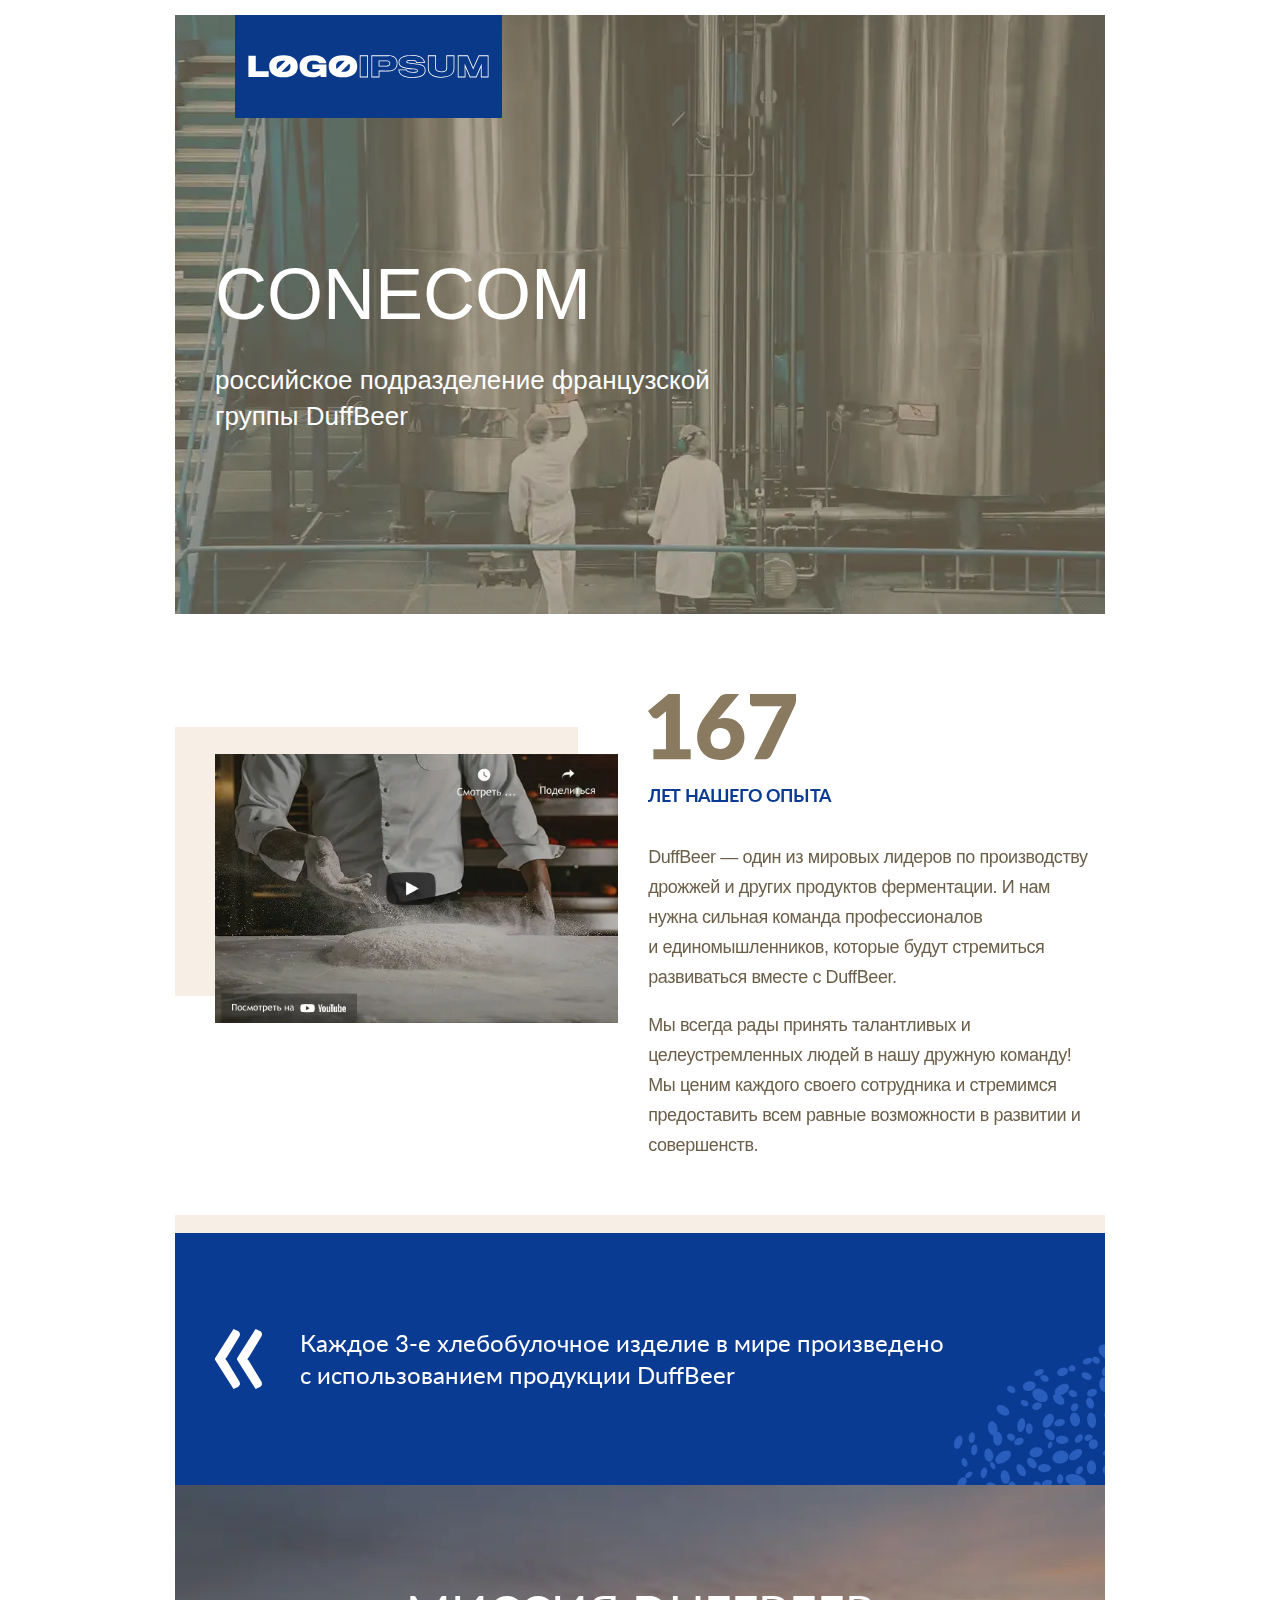
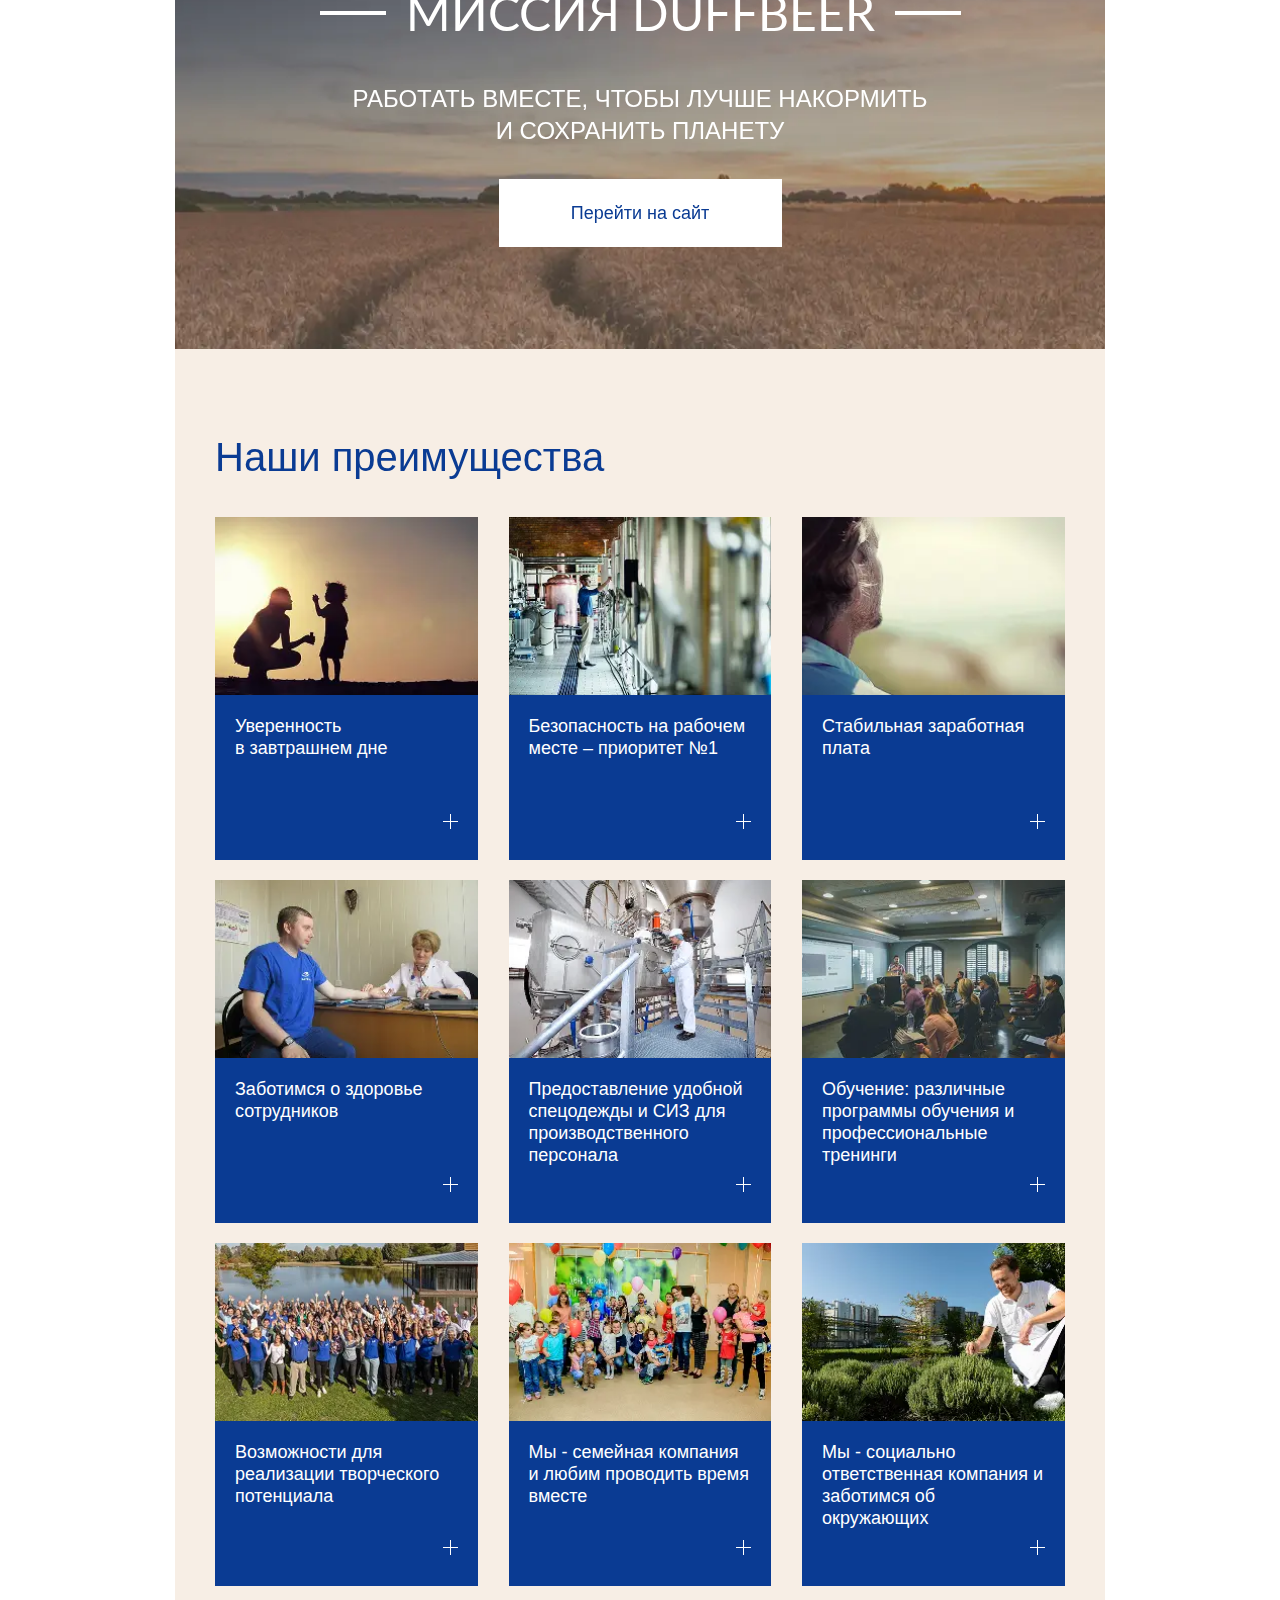
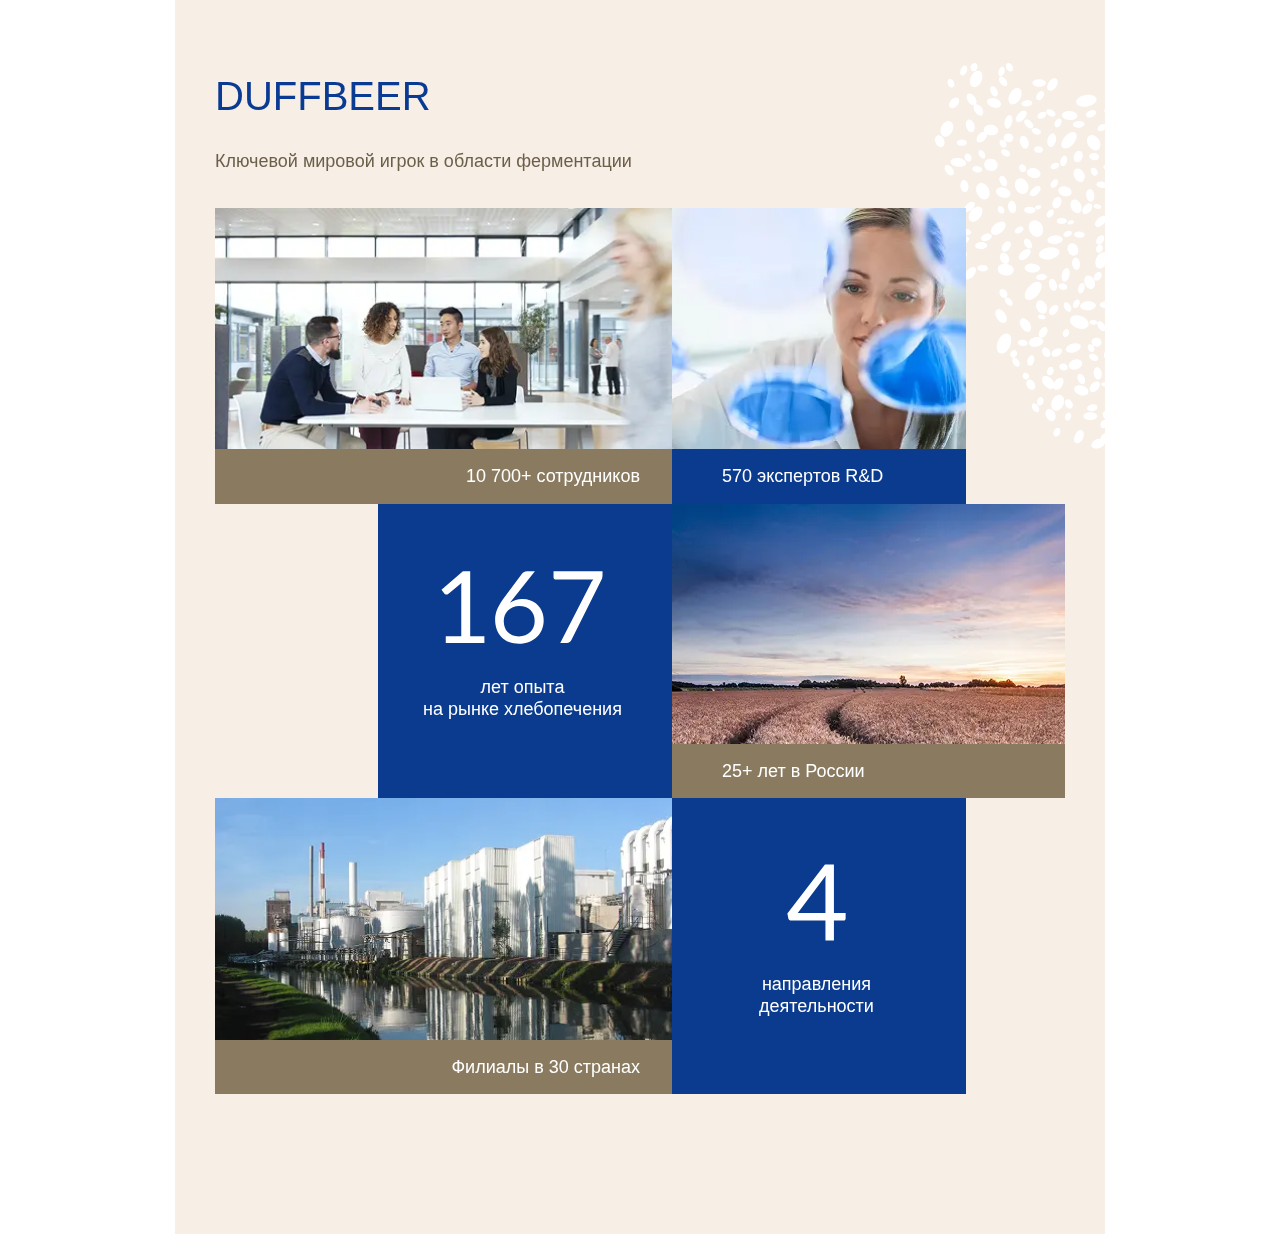
<file: src/index.html>
<!DOCTYPE html>
<html lang="ru">

<head>
  <meta charset="utf-8">
  <meta name="viewport" content="width=device-width, initial-scale=1">
  <title>Conecom</title>
  <link rel="preload" href="fonts/Lato-Bold.woff2" as="font" crossorigin="anonymous">
  <link rel="preload" href="fonts/Lato-Regular.woff2" as="font" crossorigin="anonymous">
  <link rel="stylesheet" href="https://cdn.jsdelivr.net/npm/swiper@11/swiper-bundle.min.css" />
  <link rel="stylesheet" href="scss/styles.css" />
</head>

<body>
  <div class="wrapper">
    <header class="main-header">
      <div class="main-header__container container">
        <section class="main-header__hero hero">
          <div class="hero__container">
            <a class="hero__link" href="https://validator.w3.org/" target="_blank">
              <img class="hero__logo" src="img/logo-l-m.svg" width="267" height="103" alt="Логотип компании">
            </a>
            <h1 class="hero__header">
              Conecom
            </h1>
            <p class="hero__description">российское подразделение французской <br class="hero__break">группы DuffBeer
            </p>
          </div>
        </section>
      </div>
    </header>
    <main class="page-main">
      <div class="page-main__wrapper">
        <section class="page-main__about about">
          <div class="about__container container">
            <h2 class="visually-hidden">О нас.</h2>
            <div class="about__video video">
              <div class="video__container">
                <div class="video__video" data-video-container
                  data-src="https://www.youtube.com/embed/HqOvP7nkG6U?si=bZTqIZTjbeSqw1Ig">
                </div>
              </div>
            </div>
            <div class="about__text">
              <img class="about__header" src="img/about-number.svg" width="148" height="66" alt="Сто шестьдесят семь.">
              <img class="about__header--mob" src="img/about-number-s.svg" width="90" height="50"
                alt="Сто шестьдесят семь лет нашего опыта.">
              <h3 class="about__lead">Лет нашего опыта</h3>
              <p class="about__description">DuffBeer — один из&nbsp;мировых лидеров по производству дрожжей
                и&nbsp;других
                продуктов
                ферментации. И&nbsp;нам нужна
                сильная команда&nbsp;профессионалов и&nbsp;единомышленников, которые будут стремиться развиваться вместе
                с&nbsp;DuffBeer.
              </p>
              <p class="about__description">Мы всегда рады принять талантливых и целеустремленных людей в нашу дружную
                команду! Мы ценим каждого
                своего сотрудника и стремимся предоставить всем равные возможности в развитии<br class="some-break"> и
                совершенств.</p>

            </div>
          </div>
        </section>
        <section class="page-main__mission mission">
          <div class="mission__container container">
            <p class="mission__text">Каждое 3-е хлебобулочное изделие в мире произведено с&nbsp;использованием продукции
              DuffBeer</p>
            <div class="mission__slogan">
              <h3 class="mission__header">
                МИССИЯ DuffBeer
              </h3>
              <p class="mission__lead">работать вместе, чтобы лучше накормить и&nbsp;сохранить планету</p>
              <a class="mission__link" href="https://validator.w3.org/" target="_blank">Перейти на сайт</a>
            </div>
          </div>
        </section>
        <section class="page-main__advantages advantages">
          <div class="advantages__container container">
            <div class="advantages__wrapper">
              <h3 class="advantages__header">
                Наши преимущества
              </h3>
              <div class="swiper-button-prev advantages__button-prev"></div>
              <div class="swiper advantages-swiper">
                <ul class="advantages__list swiper-wrapper">
                  <li class="advantages__item swiper-slide">
                    <picture>
                      <source media="(max-width: 1339px)" srcset="img/adv-1-m.webp 1x, img/adv-1-m-2x.webp 2x"
                        width="260" height="178">
                      <img class="advantages__image" src="img/adv-1-l.webp" srcset="img/adv-1-l-2x.webp 2x"
                        alt="Иллюстрация преимуществ компании" width="356" height="178" loading="lazy">
                    </picture>
                    <a class="advantages__link" href="https://validator.w3.org/" target="_blank">Уверенность
                      в&nbsp;завтрашнем дне</a>
                  </li>
                  <li class="advantages__item swiper-slide">
                    <picture>
                      <source media="(max-width: 1339px)" srcset="img/adv-2-m.webp 1x, img/adv-2-m.webp 2x" width="260"
                        height="178">
                      <img class="advantages__image" src="img/adv-2-l.webp" srcset="img/adv-2-l-2x.webp 2x"
                        alt="Иллюстрация преимуществ компании" width="356" height="178" loading="lazy">
                    </picture>
                    <a class="advantages__link" href="https://validator.w3.org/" target="_blank">Безопасность на рабочем
                      месте – приоритет №1</a>
                  </li>
                  <li class="advantages__item swiper-slide">
                    <picture>
                      <source media="(max-width: 1339px)" srcset="img/adv-3-m.webp 1x, img/adv-3-m-2x.webp 2x"
                        width="260" height="178">
                      <img class="advantages__image" src="img/adv-3-l.webp" srcset="img/adv-3-l-2x.webp 2x"
                        alt="Иллюстрация преимуществ компании" width="356" height="178" loading="lazy">
                    </picture>
                    <a class="advantages__link" href="https://validator.w3.org/" target="_blank">Стабильная
                      заработная<br>плата
                    </a>
                  </li>
                  <li class="advantages__item swiper-slide">
                    <picture>
                      <source media="(max-width: 1339px)" srcset="img/adv-4-m.webp 1x, img/adv-4-m-2x.webp 2x"
                        width="260" height="178">
                      <img class="advantages__image" src="img/adv-4-l.webp" srcset="img/adv-4-l-2x.webp 2x"
                        alt="Иллюстрация преимуществ компании" width="356" height="178" loading="lazy">
                    </picture>
                    <a class="advantages__link" href="https://validator.w3.org/" target="_blank">Заботимся о здоровье
                      сотрудников</a>
                  </li>
                  <li class="advantages__item swiper-slide">
                    <picture>
                      <source media="(max-width: 1339px)" srcset="img/adv-5-m.webp 1x, img/adv-5-m-2x.webp 2x"
                        width="260" height="178">
                      <img class="advantages__image" src="img/adv-5-l.webp" srcset="img/adv-5-l-2x.webp 2x"
                        alt="Иллюстрация преимуществ компании" width="356" height="178" loading="lazy">
                    </picture>
                    <a class="advantages__link" href="https://validator.w3.org/" target="_blank">Предоставление удобной
                      спецодежды и СИЗ для производственного
                      персонала</a>
                  </li>
                  <li class="advantages__item swiper-slide">
                    <picture>
                      <source media="(max-width: 1339px)" srcset="img/adv-6-m.webp 1x, img/adv-6-m-2x.webp 2x" width="260"
                        height="178">
                      <img class="advantages__image" src="img/adv-6-l.webp" srcset="img/adv-6-l-2x.webp 2x"
                        alt="Иллюстрация преимуществ компании" width="356" height="178" loading="lazy">
                    </picture>
                    <a class="advantages__link" href="https://validator.w3.org/" target="_blank">Обучение: различные
                      программы обучения и профессиональные
                      тренинги</a>
                  </li>
                  <li class="advantages__item swiper-slide">
                    <picture>
                      <source media="(max-width: 1339px)" srcset="img/adv-7-m.webp 1x, img/adv-7-m-2x.webp 2x"
                        width="260" height="178">
                      <img class="advantages__image" src="img/adv-7-l.webp" srcset="img/adv-7-l-2x.webp 2x"
                        alt="Иллюстрация преимуществ компании" width="356" height="178" loading="lazy">
                    </picture>
                    <a class="advantages__link" href="https://validator.w3.org/" target="_blank">Возможности для
                      реализации творческого потенциала</a>
                  </li>
                  <li class="advantages__item swiper-slide">
                    <picture>
                      <source media="(max-width: 1339px)" srcset="img/adv-8-m.webp 1x, img/adv-8-m-2x.webp 2x"
                        width="260" height="178">
                      <img class="advantages__image" src="img/adv-8-l.webp" srcset="img/adv-8-l-2x.webp 2x"
                        alt="Иллюстрация преимуществ компании" width="356" height="178" loading="lazy">
                    </picture>
                    <a class="advantages__link" href="https://validator.w3.org/" target="_blank">Мы - семейная компания
                      и любим проводить время вместе
                    </a>
                  </li>
                  <li class="advantages__item swiper-slide">
                    <picture>
                      <source media="(max-width: 1339px)" srcset="img/adv-9-m.webp 1x, img/adv-9-m-2x.webp 2x"
                        width="260" height="178">
                      <img class="advantages__image" src="img/adv-9-l.webp" srcset="img/adv-9-l-2x.webp 2x"
                        alt="Иллюстрация преимуществ компании" width="356" height="178" loading="lazy">
                    </picture>
                    <a class="advantages__link" href="https://validator.w3.org/" target="_blank">Мы - социально
                      ответственная компания и заботимся об окружающих
                    </a>
                  </li>
                </ul>
              </div>
              <div class="swiper-pagination advantages__pagination"></div>
              <div class="swiper-button-next advantages__button-next"></div>
            </div>
          </div>
        </section>
        <section class="page-main__achievement achievement">
          <div class="achievement__container container">
            <div class="achievement__wrapper">
              <h3 class="achievement__header">
                DuffBeer
              </h3>
              <p class="achievement__description">
                Ключевой мировой игрок в&nbsp;области ферментации
              </p>
              <ul class="achievement__list">
                <li class="achievement__item achievement__item--1">
                  <div class="achievement__image achievement__image--1-1">
                    <picture>
                      <source media="(max-width: 1339px)"
                        srcset="img/achievement-1-1-m.webp 1x, img/achievement-1-1-m-2x.webp 2x" width="454"
                        height="294">
                      <img class="achievement__picture" src="img/achievement-1-1.webp"
                        srcset="img/achievement-1-1-2x.webp 2x" alt="Иллюстрация достижений компании" width="565"
                        height="294" loading="lazy">
                    </picture>
                  </div>
                  <p class="achievement__text achievement__text--1-1">10 700+ сотрудников</p>
                  <img class="achievement__image achievement__image--1-2" src="img/achievement-1-2.webp"
                    srcset="img/achievement-1-2-2x.webp 2x" alt="Иллюстрация достижений компании." width="294"
                    height="240">
                  <p class="achievement__text achievement__text--1-2">570 экспертов R&D</p>
                </li>
                <li class="achievement__item achievement__item--2">
                  <div class="achievement__stats achievement__stats--2">
                    <img class="achievement__image-stats" src="img/achievement-2-1.svg"
                      alt="Иллюстрация достижений компании." width="162" height="73">
                    <p class="achievement__text-stats">лет опыта<br>на рынке хлебопечения</p>
                  </div>
                  <div class="achievement__image achievement__image--2">
                    <picture>
                      <source media="(max-width: 1339px)"
                        srcset="img/achievement-2-2-m.webp 1x, img/achievement-2-2-m-2x.webp 2x" width="396"
                        height="294">
                      <img class="achievement__picture" src="img/achievement-2-2.webp"
                        srcset="img/achievement-2-2-2x.webp 2x" alt="Иллюстрация достижений компании" width="565"
                        height="294" loading="lazy">
                    </picture>
                  </div>
                  <p class="achievement__text achievement__text--2">25+ лет в России</p>
                </li>
                <li class="achievement__item achievement__item--3">
                  <div class="achievement__image achievement__image--3">
                    <picture>
                      <source media="(max-width: 1339px)" srcset="img/achievement-3-1-m.webp" width="454" height="294">
                      <img class="achievement__image achievement__image--1-1" src="img/achievement-3-1.webp"
                        srcset="img/achievement-3-1-2x.webp 2x" alt="Иллюстрация достижений компании" width="565"
                        height="294" loading="lazy">
                    </picture>
                  </div>
                  <p class="achievement__text achievement__text--3">Филиалы в 30 странах</p>
                  <div class="achievement__stats achievement__stats--3">
                    <img class="achievement__image-stats" src="img/achievement-3-2.svg"
                      alt="Иллюстрация достижений компании." width="59" height="77">
                    <p class="achievement__text-stats">направления<br>деятельности</p>
                  </div>
                </li>
              </ul>
              <div class="achievement__swiper-wrapper">
                <div class="swiper-button-prev achievement__button-prev"></div>
                <div class="achievement-swiper swiper">
                  <ul class="achievement__list-mobile achievement-list-mobile swiper-wrapper">
                    <li class="achievement-list-mobile__item swiper-slide">
                      <img class="achievement-list-mobile__picture" src="img/achievement-1-1.webp"
                        srcset="img/achievement-1-1-2x.webp 2x" alt="Иллюстрация достижений компании" width="565"
                        height="294">
                      <p class="achievement-list-mobile__text">10 700+
                        сотрудников
                      </p>
                    </li>
                    <li class="achievement-list-mobile__item swiper-slide">
                      <img class="achievement-list-mobile__picture achievement-list-mobile__picture--static"
                        src="img/achievement-1-2.webp" srcset="img/achievement-1-2-2x.webp 2x"
                        alt="Иллюстрация достижений компании." width="294" height="240">
                      <p class="achievement-list-mobile__text achievement-list-mobile__text--static">570 экспертов R&D
                      </p>
                    </li>
                    <li class="achievement-list-mobile__item achievement-list-mobile__item--stats swiper-slide">
                      <img class="achievement-list-mobile__picture achievement-list-mobile__picture--stats"
                        src="img/achievement-2-1.svg" alt="Иллюстрация достижений компании." width="50" height="22">
                      <p class="achievement-list-mobile__text achievement-list-mobile__text--stats">лет опыта<br>на
                        рынке
                        хлебопечения</p>
                    </li>
                    <li class="achievement-list-mobile__item swiper-slide">
                      <img class="achievement-list-mobile__picture" src="img/achievement-2-2-m.webp"
                        srcset="img/achievement-2-2-m-2x.webp 2x" alt="Иллюстрация достижений компании" width="565"
                        height="294">
                      <p class="achievement-list-mobile__text">25+ лет в России
                      </p>
                    </li>
                    <li class="achievement-list-mobile__item swiper-slide">
                      <img class="achievement-list-mobile__picture" src="img/achievement-3-1-m.webp"
                        srcset="img/achievement-3-1-m-2x.webp 2x" alt="Иллюстрация достижений компании" width="565"
                        height="294">
                      <p class="achievement-list-mobile__text">Филиалы в 30
                        странах
                      </p>
                    </li>
                    <li class="achievement-list-mobile__item achievement-list-mobile__item--stats swiper-slide">
                      <img class="achievement-list-mobile__picture achievement-list-mobile__picture--stats"
                        src="img/achievement-3-2.svg" alt="Иллюстрация достижений компании." width="59" height="77">
                      <p class="achievement-list-mobile__text achievement-list-mobile__text--stats">
                        направления<br>деятельности</p>
                    </li>
                  </ul>
                </div>
                <div class="swiper-pagination achievement__pagination"></div>
                <div class="swiper-button-next achievement__button-next"></div>
              </div>
            </div>
          </div>
        </section>
      </div>
    </main>
  </div>
  <script src="https://cdn.jsdelivr.net/npm/swiper@11/swiper-bundle.min.js"></script>
  <script src="js/main.js"></script>

</body>
</file>
<file: src/scss/styles.css>
@font-face {
  font-style: normal;
  font-weight: 400;
  font-family: "Lato";
  font-display: swap;
  src: url("../fonts/Lato-Regular.woff2") format("woff2");
}
@font-face {
  font-style: normal;
  font-weight: 700;
  font-family: "Lato";
  font-display: swap;
  src: url("../fonts/Lato-Bold.woff2") format("woff2");
}
body {
  font-family: Arial, Helvetica, sans-serif;
  font-size: 18px;
  line-height: 22px;
  font-weight: 400;
  min-height: 100%;
  min-width: 100%;
  background-color: #ffffff;
  margin: 0;
  display: flex;
  flex-direction: column;
  scroll-behavior: smooth;
  flex-grow: 1;
}

.visually-hidden {
  position: absolute;
  width: 1px;
  height: 1px;
  margin: -1px;
  padding: 0;
  overflow: hidden;
  white-space: nowrap;
  border: 0;
  clip: rect(0 0 0 0);
  clip-path: inset(100%);
}

.container {
  width: 100%;
  max-width: 1280px;
  margin: 0 auto;
  padding: 0 15px;
  box-sizing: border-box;
}

html {
  scroll-behavior: smooth;
  height: 100%;
}

.page-main {
  display: flex;
  flex-direction: column;
  flex-grow: 1;
}

.wrapper {
  min-height: 100vh;
}

.no-overflow {
  overflow: hidden;
}

.hero {
  min-height: 599px;
  background-size: cover;
  background-image: url("../img/hero-desktop.webp");
  position: relative;
  background-repeat: no-repeat;
  padding-bottom: 10px;
  box-sizing: border-box;
}
@media (min-resolution: 2dppx) {
  .hero {
    background-image: url("../img/hero-desktop-2x.webp");
  }
}
.hero::after {
  content: "";
  background-image: url("../img/hero-after.svg");
  background-repeat: no-repeat;
  bottom: -98px;
  right: 0;
  width: 363px;
  height: 368px;
  z-index: 2;
  position: absolute;
}
@media (max-width: 1339px) {
  .hero {
    background-image: url("../img/hero-m.webp");
  }
}
@media (max-width: 1339px) and (min-resolution: 2dppx) {
  .hero {
    background-image: url("../img/hero-m-2x.webp");
  }
}
@media (max-width: 1339px) {
  .hero::after {
    display: none;
  }
}
@media (max-width: 1019px) {
  .hero {
    min-height: 314px;
    background-image: url("../img/hero-s.webp");
  }
}
@media (max-width: 1019px) and (min-resolution: 2dppx) {
  .hero {
    background-image: url("../img/hero-s-2x.webp");
  }
}
@media (max-width: 699px) {
  .hero {
    min-height: 352px;
  }
}

.hero__container {
  padding: 0 60px 30px;
  color: #ffffff;
}
@media (max-width: 1339px) {
  .hero__container {
    padding: 0 40px 30px;
  }
}
@media (max-width: 1019px) {
  .hero__container {
    display: flex;
    flex-direction: column;
    text-align: center;
    align-items: center;
  }
}
@media (max-width: 699px) {
  .hero__container {
    padding: 0 15px 20px;
  }
}

@media (max-width: 699px) {
  .hero__break {
    display: none;
  }
}

.hero__link {
  margin: 0 0 116px 0;
  transition: 0.3s ease;
  outline: none;
  display: block;
}
@media (max-width: 1339px) {
  .hero__link {
    margin: 0 0 136px 20px;
  }
}
@media (max-width: 1019px) {
  .hero__link {
    margin: 0 0 55px 0;
  }
}
.hero__link:hover .hero__logo, .hero__link:focus-visible .hero__logo {
  opacity: 0.9;
  outline: none;
  box-shadow: 3px 3px 3px rgba(10, 59, 142, 0.5), -3px 3px 3px rgba(10, 59, 142, 0.5);
}

.hero__logo {
  -webkit-tap-highlight-color: transparent;
  -moz-user-select: none;
  -o-user-select: none;
  -khtml-user-select: none;
  -webkit-user-select: none;
  -ms-user-select: none;
  user-select: none;
  cursor: pointer;
  margin: 0;
}
@media (max-width: 1019px) {
  .hero__logo {
    width: 167px;
    height: 64px;
  }
}

.hero__header {
  text-transform: uppercase;
  font-size: 72px;
  line-height: 80px;
  margin: -5px 0 15px 0;
  font-weight: 400;
}
@media (max-width: 1339px) {
  .hero__header {
    margin-bottom: 28px;
    box-sizing: border-box;
  }
}
@media (max-width: 1019px) {
  .hero__header {
    font-size: 36px;
    line-height: 40px;
    margin-bottom: 20px;
  }
}
@media (max-width: 699px) {
  .hero__header {
    font-size: 24px;
    line-height: 24px;
    margin-bottom: 20px;
  }
}

.hero__description {
  font-size: 26px;
  line-height: 36px;
  margin: 0;
}
@media (max-width: 1019px) {
  .hero__description {
    font-size: 16px;
    line-height: 20px;
  }
}

.about {
  padding: 100px 15px 65px 30px;
}
@media (max-width: 1339px) {
  .about {
    padding-left: 35px;
    padding-top: 70px;
    padding-bottom: 45px;
  }
}
@media (max-width: 1019px) {
  .about {
    padding: 50px 25px 17px;
  }
}
@media (max-width: 699px) {
  .about {
    padding: 40px 20px 17px;
  }
}

.about__container {
  display: flex;
  padding: 0 25px;
}
@media (max-width: 1339px) {
  .about__container {
    padding: 10px 0;
  }
}
@media (max-width: 1019px) {
  .about__container {
    flex-direction: column-reverse;
  }
}

.about__text {
  padding: 0 30px 0 20px;
  box-sizing: border-box;
  line-height: 30px;
  width: 50.5%;
}
@media (max-width: 1339px) {
  .about__text {
    padding: 0 10px 0 10px;
    letter-spacing: -0.4px;
  }
}
@media (max-width: 1019px) {
  .about__text {
    width: 100%;
  }
}

.about__header {
  margin-bottom: 11px;
  -moz-user-select: none;
  -o-user-select: none;
  -khtml-user-select: none;
  -webkit-user-select: none;
  -ms-user-select: none;
  user-select: none;
}
@media (max-width: 1019px) {
  .about__header {
    display: none;
  }
}

.about__header--mob {
  display: none;
}
@media (max-width: 1019px) {
  .about__header--mob {
    display: block;
    margin-bottom: 20px;
  }
}
@media (max-width: 699px) {
  .about__header--mob {
    margin-bottom: 32px;
  }
}

.about__video {
  width: 49.5%;
  padding: 0;
  box-sizing: border-box;
}
@media (max-width: 1339px) {
  .about__video {
    width: 48.7%;
  }
}
@media (max-width: 1019px) {
  .about__video {
    width: 100%;
  }
}

.about__lead {
  color: #0a3b93;
  text-transform: uppercase;
  line-height: 30px;
  font-family: "Lato", "Arial", sans-serif;
  font-size: 18px;
  font-weight: 700;
  margin: 0 0 32px 0;
}
@media (max-width: 1019px) {
  .about__lead {
    display: none;
  }
}

.about__description {
  color: #6C5F4A;
  font-weight: 400;
}
@media (max-width: 1019px) {
  .about__description {
    font-size: 14px;
    line-height: 20px;
    letter-spacing: 0;
    margin: 0 0 10px 0;
  }
}

.some-break {
  display: none;
}
@media (max-width: 1019px) {
  .some-break {
    display: inline;
  }
}

.video {
  padding: 35px 20px;
  box-sizing: border-box;
}
@media (max-width: 1339px) {
  .video {
    padding-top: 60px;
  }
}
@media (max-width: 1019px) {
  .video {
    padding-left: 39px;
    padding-right: 10px;
  }
}
@media (max-width: 699px) {
  .video {
    padding-left: 9px;
    padding-top: 38px;
    padding-bottom: 25px;
  }
}

.video__container {
  width: 100%;
  background-image: url("../img/player-l.webp");
  box-shadow: -35px -37px 0 0 #F7EEE5;
  height: auto;
  aspect-ratio: 1.497/1;
  background-size: cover;
  padding: 0;
}
@media (min-resolution: 2dppx) {
  .video__container {
    background-image: url("../img/player-l-2x.webp");
  }
}
@media (max-width: 1339px) {
  .video__container {
    box-shadow: -40px -27px 0 0 #F7EEE5;
  }
}
@media (max-width: 1019px) {
  .video__container {
    box-shadow: -46px 0 0px -16px #F7EEE5, -40px -50px 0px -10px #F7EEE5;
  }
}
@media (max-width: 699px) {
  .video__container {
    box-shadow: -14px -20px 0 0 #F7EEE5;
  }
}

.video__video {
  width: 100%;
  height: 100%;
  display: block;
}
.video__video iframe {
  border: 0;
  width: 100.05%;
  height: 100%;
}

.mission__text {
  padding: 94px 429px 94px 145px;
  box-sizing: border-box;
  background-color: #0A3B93;
  color: #ffffff;
  background-image: url("../img/advantages-arrow.svg");
  background-repeat: no-repeat;
  background-size: 47px 60px;
  background-position: 60px center;
  font-family: "Lato", "Arial", sans-serif;
  font-size: 24px;
  line-height: 32px;
  position: relative;
  margin: 0;
}
.mission__text::after {
  content: "";
  position: absolute;
  width: 437px;
  height: 173px;
  right: 0;
  bottom: 0;
  background-image: url("../img/advantages-after.svg");
}
@media (max-width: 1339px) {
  .mission__text::after {
    background-image: url("../img/advantages-after-m.svg");
    background-repeat: no-repeat;
    right: 0;
    bottom: 0;
    width: 151px;
    height: 176px;
  }
}
@media (max-width: 1019px) {
  .mission__text::after {
    background-image: url("../img/advantages-after-s.svg");
    background-repeat: no-repeat;
    right: 0;
    bottom: 0;
    width: 179px;
    height: 97px;
  }
}
@media (max-width: 699px) {
  .mission__text::after {
    background-image: url("../img/advantages-after-xs.svg");
    right: 0;
    bottom: 0;
    width: 142px;
    height: 67px;
  }
}
@media (max-width: 1339px) {
  .mission__text {
    box-shadow: 0 -18px 0 0 #F7EEE5;
    padding: 94px 130px 94px 125px;
    background-position: 40px center;
  }
}
@media (max-width: 1019px) {
  .mission__text {
    box-shadow: none;
    font-size: 16px;
    line-height: 20px;
    min-height: 104px;
    padding: 32px 90px 32px 69px;
    background-size: 22px 28px;
    background-position: 20px center;
  }
}
@media (max-width: 699px) {
  .mission__text {
    min-height: 144px;
    padding: 30px 16px 32px 43px;
    letter-spacing: -0.1px;
    background-position: 13px 33px;
  }
}

.mission__slogan {
  padding: 20px 30px 40px 30px;
  box-sizing: border-box;
  display: flex;
  flex-direction: column;
  align-items: center;
  justify-content: center;
  background-image: url("../img/advantages-bg.webp");
  background-repeat: no-repeat;
  background-size: cover;
  min-height: 440px;
  width: 100%;
  background-repeat: no-repeat;
  color: #ffffff;
  text-transform: uppercase;
  margin-top: -1px;
}
@media (min-resolution: 2dppx) {
  .mission__slogan {
    background-image: url("../img/advantages-bg-2x.webp");
  }
}
@media (max-width: 1339px) {
  .mission__slogan {
    min-height: 465px;
    background: url("../img/advantages-bg-m.webp") no-repeat;
    background-size: cover;
    padding: 27px 30px 40px 30px;
  }
}
@media (max-width: 1339px) and (min-resolution: 2dppx) {
  .mission__slogan {
    background-image: url("../img/advantages-bg-m-2x.webp");
  }
}
@media (max-width: 1019px) {
  .mission__slogan {
    min-height: 275px;
    padding: 35px 92px;
    background-image: url("../img/advantages-bg-s-2x.webp");
    background-size: cover;
  }
}
@media (max-width: 1019px) and (min-resolution: 2dppx) {
  .mission__slogan {
    background-image: url("../img/advantages-bg-s-2x.webp");
  }
}
@media (max-width: 699px) {
  .mission__slogan {
    padding: 26px 22px;
    justify-content: flex-start;
    background: url("../img/advantages-bg-xs.webp") no-repeat;
    background-size: cover;
    background-position: bottom center;
  }
}
@media (max-width: 699px) and (min-resolution: 2dppx) {
  .mission__slogan {
    background-image: url("../img/advantages-bg-xs-2x.webp");
  }
}

.mission__header {
  font-family: "Lato", "Arial", sans-serif;
  font-size: 48px;
  line-height: 80px;
  margin: 0 0 40px 0;
  font-weight: 400;
  position: relative;
}
.mission__header::before {
  content: "";
  width: 66px;
  height: 4px;
  background-color: #ffffff;
  position: absolute;
  left: -20px;
  top: 48%;
  transform: translateY(-100%);
  transform: translateX(-100%);
}
@media (max-width: 1019px) {
  .mission__header::before {
    width: 15px;
    height: 1px;
    left: -12px;
  }
}
.mission__header::after {
  content: "";
  width: 66px;
  height: 4px;
  background-color: #ffffff;
  position: absolute;
  right: -20px;
  top: 48%;
  transform: translateY(-100%);
  transform: translateX(100%);
}
@media (max-width: 1019px) {
  .mission__header::after {
    width: 15px;
    height: 1px;
    right: -12px;
  }
}
@media (max-width: 1339px) {
  .mission__header {
    margin-bottom: 30px;
  }
}
@media (max-width: 1019px) {
  .mission__header {
    font-size: 30px;
    line-height: 46px;
    margin-bottom: 20px;
  }
}
@media (max-width: 699px) {
  .mission__header {
    font-size: 18px;
    line-height: 46px;
    margin-bottom: 4px;
  }
}

.mission__lead {
  font-family: "Arial", sans-serif;
  margin: 0 0 40px 0;
  font-size: 24px;
  line-height: 28px;
  text-align: center;
}
@media (max-width: 1339px) {
  .mission__lead {
    padding: 0 60px;
    line-height: 32px;
    margin-bottom: 32px;
  }
}
@media (max-width: 1019px) {
  .mission__lead {
    font-size: 16px;
    line-height: 20px;
    margin-bottom: 8px;
    padding: 0;
  }
}
@media (max-width: 699px) {
  .mission__lead {
    margin-bottom: 30px;
  }
}

.mission__link {
  width: 283px;
  min-height: 68px;
  background-color: #ffffff;
  color: #0A3B93;
  line-height: 28px;
  text-decoration: none;
  display: flex;
  align-items: center;
  justify-content: center;
  padding: 20px;
  box-sizing: border-box;
  text-transform: none;
  text-align: center;
  -webkit-tap-highlight-color: transparent;
  -moz-user-select: none;
  -o-user-select: none;
  -khtml-user-select: none;
  -webkit-user-select: none;
  -ms-user-select: none;
  user-select: none;
  cursor: pointer;
  transition: 0.3s ease;
}
@media (max-width: 1019px) {
  .mission__link {
    width: 171px;
    min-height: 48px;
    font-size: 14px;
    line-height: 28px;
    padding: 10px;
  }
}
@media (max-width: 699px) {
  .mission__link {
    font-size: 18px;
    width: 197px;
  }
}
.mission__link:hover, .mission__link:focus-visible {
  box-shadow: 0 0 2px 2px rgb(10, 59, 142);
  outline: none;
}
.mission__link:active {
  box-shadow: 0 0 2px 2px rgba(10, 59, 142, 0.5);
}
.mission__link:not(:active) {
  box-shadow: 0;
}

.advantages__container {
  padding: 0 15px;
  box-sizing: border-box;
}

.advantages__wrapper {
  background-color: #f7eee5;
  width: 100%;
  height: 100%;
  padding: 100px 60px 85px;
  box-sizing: border-box;
}
@media (max-width: 1339px) {
  .advantages__wrapper {
    padding: 78px 40px 37px;
  }
}
@media (max-width: 1019px) {
  .advantages__wrapper {
    position: relative;
    padding: 60px 45px 60px 20px;
  }
}
@media (max-width: 699px) {
  .advantages__wrapper {
    padding: 50px 14px 58px;
  }
}

.advantages__header {
  color: #0a3b93;
  font-size: 40px;
  line-height: 60px;
  font-weight: 400;
  margin: 0 0 40px 0;
}
@media (max-width: 1339px) {
  .advantages__header {
    margin-bottom: 12px;
  }
}
@media (max-width: 1019px) {
  .advantages__header {
    font-size: 20px;
    line-height: 32px;
    margin-bottom: 20px;
  }
}

.advantages__list {
  padding: 0;
  display: grid;
  grid-template-columns: 1fr 1fr 1fr;
  row-gap: 32px;
  column-gap: 2.9%;
}
@media (max-width: 1339px) {
  .advantages__list {
    column-gap: 3.6%;
    row-gap: 20px;
  }
}
@media (max-width: 1019px) {
  .advantages__list {
    grid-auto-columns: 1fr;
    grid-auto-flow: column;
    column-gap: 0;
    margin: 0;
    margin-bottom: 5px;
  }
}

.advantages .advantages__item {
  height: 100%;
  min-height: 100%;
}

.advantages__item {
  display: flex;
  flex-direction: column;
  height: 100%;
  min-height: 100%;
  width: 100%;
}

.advantages__image {
  width: 100%;
  object-fit: cover;
  display: block;
  -moz-user-select: none;
  -o-user-select: none;
  -khtml-user-select: none;
  -webkit-user-select: none;
  -ms-user-select: none;
  user-select: none;
}

.advantages__link {
  background-color: #0a3b93;
  color: #ffffff;
  text-decoration: none;
  padding: 20px 20px 50px;
  box-sizing: border-box;
  min-height: 139px;
  font-size: 18px;
  line-height: 22px;
  margin: 0;
  font-weight: 400;
  cursor: pointer;
  position: relative;
  height: 100%;
  -webkit-tap-highlight-color: transparent;
  transition: 0.3s ease;
}
.advantages__link::after {
  position: absolute;
  content: "";
  width: 15px;
  height: 1px;
  background-color: #ffffff;
  bottom: 38px;
  right: 20px;
}
@media (max-width: 1019px) {
  .advantages__link::after {
    bottom: 33px;
  }
}
.advantages__link::before {
  position: absolute;
  content: "";
  width: 1px;
  height: 15px;
  background-color: #ffffff;
  bottom: 31px;
  right: 27px;
}
@media (max-width: 1019px) {
  .advantages__link::before {
    bottom: 26px;
  }
}
@media (max-width: 1339px) {
  .advantages__link {
    min-height: 165px;
  }
}
@media (max-width: 1019px) {
  .advantages__link {
    min-height: 106px;
    font-size: 14px;
    line-height: 22px;
    padding-bottom: 20px;
  }
}
.advantages__link:hover, .advantages__link:focus-visible {
  color: #0a3b93;
  background-color: #ffffff;
  outline: none;
}
.advantages__link:hover::before, .advantages__link:focus-visible::before {
  background-color: #0a3b93;
}
.advantages__link:hover::after, .advantages__link:focus-visible::after {
  background-color: #0a3b93;
}

.advantages .advantages__pagination {
  padding-left: 5px;
  bottom: 40px;
  display: none;
}
@media (max-width: 1019px) {
  .advantages .advantages__pagination {
    display: block;
  }
}
@media (max-width: 699px) {
  .advantages .advantages__pagination {
    bottom: 40px;
  }
}

.advantages__pagination .swiper-pagination-bullet {
  width: 4px;
  height: 4px;
  background-color: rgba(138, 123, 96, 0.33);
  opacity: 1;
}
.advantages__pagination .swiper-pagination-bullet-active {
  background-color: rgb(10, 59, 147);
}

.advantages__button-prev {
  left: 0;
  top: 54%;
  cursor: pointer;
  -webkit-tap-highlight-color: transparent;
  display: none;
}
@media (max-width: 1019px) {
  .advantages__button-prev {
    display: block;
  }
}

.advantages__button-next {
  right: 0;
  top: 54%;
  cursor: pointer;
  -webkit-tap-highlight-color: transparent;
  display: none;
}
@media (max-width: 1019px) {
  .advantages__button-next {
    display: block;
  }
}

.advantages .advantages__button-next::after,
.advantages .advantages__button-prev::after {
  color: transparent;
}

.advantages__button-next::after {
  background-image: url("../img/arrow.svg");
  background-repeat: no-repeat;
  background-size: 11px 7px;
  width: 11px;
  height: 7px;
  top: 50%;
  position: absolute;
  right: 3px;
}

.advantages__button-prev::after {
  background-image: url("../img/arrow.svg");
  background-repeat: no-repeat;
  background-size: 11px 7px;
  width: 11px;
  height: 7px;
  top: 50%;
  position: absolute;
  left: 0;
  transform: rotate(180deg);
}

.achievement__wrapper {
  background-color: #f7eee5;
  padding: 25px 60px 120px;
  background-image: url("../img/achievements-bg-l.svg");
  background-repeat: no-repeat;
  background-size: 260px 416px;
  background-position: right 22px;
}
@media (max-width: 1339px) {
  .achievement__wrapper {
    padding: 25px 40px 140px;
    background-image: url("../img/achievements-bg-m.svg");
    background-size: 170px 416px;
  }
}
@media (max-width: 1019px) {
  .achievement__wrapper {
    padding: 17px 20px 90px;
    background-image: url("../img/achievements-bg-s.svg");
    background-size: 145px 98px;
    background-position: right -3px bottom -10px;
  }
}
@media (max-width: 699px) {
  .achievement__wrapper {
    padding: 17px 15px 78px;
    background-image: url("../img/achievements-bg-xs.svg");
    background-size: 107px 95px;
    background-position: right 0 bottom 0;
  }
}

.achievement img {
  -moz-user-select: none;
  -o-user-select: none;
  -khtml-user-select: none;
  -webkit-user-select: none;
  -ms-user-select: none;
  user-select: none;
}

.achievement__header {
  color: #0a3b93;
  font-size: 40px;
  line-height: 60px;
  font-weight: 400;
  text-transform: uppercase;
  margin: 0 0 20px;
}
@media (max-width: 1019px) {
  .achievement__header {
    font-size: 18px;
    line-height: 30px;
    margin-bottom: 12px;
  }
}
@media (max-width: 699px) {
  .achievement__header {
    margin-bottom: 18px;
  }
}

.achievement__description {
  line-height: 30px;
  color: #6c5f4a;
  margin-bottom: 60px;
}
@media (max-width: 1339px) {
  .achievement__description {
    margin-bottom: 32px;
  }
}
@media (max-width: 1019px) {
  .achievement__description {
    font-size: 16px;
    line-height: 20px;
    margin-bottom: 48px;
  }
}
@media (max-width: 699px) {
  .achievement__description {
    margin-bottom: 8px;
  }
}

.achievement__list {
  padding: 0;
  list-style-type: none;
  margin: 0;
  padding: 0;
  display: grid;
  grid-template-columns: 1fr 1fr;
  color: #ffffff;
}
@media (max-width: 1339px) {
  .achievement__list {
    grid-template-columns: 1fr 0.8fr;
  }
}
@media (max-width: 1019px) {
  .achievement__list {
    display: none;
  }
}

.achievement__item {
  width: 100%;
  min-height: 294px;
  height: auto;
}

.achievement .achievement__text--1-1 {
  height: 100%;
  max-height: 100%;
  min-height: 54px;
}
.achievement .achievement__text--1-2 {
  height: 100%;
  max-height: 100%;
  min-height: 54px;
}

.achievement__image-stats {
  margin-bottom: 32px;
}

.achievement__text-stats {
  margin: 0;
}

.achievement__text--1-1 {
  background-color: #8a7b60;
  max-width: 100%;
  word-break: normal;
  box-sizing: border-box;
  display: flex;
  align-items: center;
  justify-content: flex-end;
  grid-column: 1/2;
  grid-row: 2/3;
  width: 100%;
  margin: 0;
}

.achievement__text--1-2 {
  background-color: #0a3b8e;
  margin: 0;
  height: 100%;
  grid-row: 2/3;
  box-sizing: border-box;
  display: flex;
  align-items: center;
}

.achievement__item--1 {
  grid-row: 1/2;
  grid-column: 1/3;
  display: grid;
  grid-template-columns: 1fr 1fr;
}
@media (max-width: 1339px) {
  .achievement__item--1 {
    grid-template-columns: 1fr 0.86fr;
  }
}

.achievement__image--1-1 {
  grid-column: 1/2;
  grid-row: 1/3;
  height: 100%;
  width: 100%;
  object-fit: cover;
}

.achievement__image--1-2 {
  grid-column: 2/3;
  grid-row: 1/2;
  height: 100%;
  width: 294px;
  object-fit: cover;
}

.achievement__text--1-2 {
  grid-column: 2/3;
  grid-row: 2/3;
  width: 294px;
}

.achievement__item--2 {
  grid-column: 1/3;
  grid-row: 2/3;
  display: grid;
  grid-auto-columns: 1fr 1fr;
}
@media (max-width: 1339px) {
  .achievement__item--2 {
    grid-template-columns: 1fr 0.86fr;
  }
}

.achievement__stats--2 {
  grid-column: 1/2;
  grid-row: 1/3;
  margin-left: auto;
  width: 294px;
  background-color: #0a3b8e;
  box-sizing: border-box;
  display: flex;
  flex-direction: column;
  justify-content: center;
  align-items: center;
  text-align: center;
}

.achievement__image--2 {
  grid-column: 2/3;
  grid-row: 1/3;
  width: 100%;
  height: 100%;
}

.achievement__image img {
  object-fit: cover;
  width: 100%;
  height: 100%;
  display: block;
}

.achievement__text--2 {
  grid-column: 2/3;
  grid-row: 2/3;
  margin: 0;
  background-color: #8a7b60;
  height: auto;
  grid-row: 2/3;
  box-sizing: border-box;
  display: flex;
  align-items: center;
}

.achievement__item--3 {
  grid-column: 1/3;
  grid-row: 3/4;
  display: grid;
  grid-auto-columns: 1fr 1fr;
}
@media (max-width: 1339px) {
  .achievement__item--3 {
    grid-template-columns: 1fr 0.86fr;
  }
}

.achievement__image--3 {
  grid-column: 1/2;
  grid-row: 1/3;
  width: 100%;
  height: 100%;
  object-fit: cover;
}

.achievement__text {
  min-height: 54px;
  padding: 10px 40px;
  max-height: fit-content;
  margin-top: auto;
  margin-bottom: 0;
  font-weight: 400;
}
@media (max-width: 1339px) {
  .achievement__text {
    padding: 10px 32px 10px 50px;
  }
}

.achievement__text--3 {
  grid-column: 1/2;
  grid-row: 2/3;
  background-color: #8a7b60;
  height: auto;
  grid-row: 2/3;
  box-sizing: border-box;
  display: flex;
  align-items: center;
  background-color: #8a7b60;
  max-width: 100%;
  word-break: normal;
  box-sizing: border-box;
  display: flex;
  align-items: center;
  justify-content: flex-end;
}

.achievement__stats--3 {
  grid-column: 2/3;
  grid-row: 1/3;
  width: 294px;
  background-color: #0a3b8e;
  box-sizing: border-box;
  display: flex;
  flex-direction: column;
  justify-content: center;
  align-items: center;
  text-align: center;
}

.achievement__stats {
  padding: 30px;
}
@media (max-width: 1339px) {
  .achievement__stats {
    padding: 20px 30px 30px 25px;
  }
}

.achievement__swiper-wrapper {
  display: none;
}
@media (max-width: 1019px) {
  .achievement__swiper-wrapper {
    display: block;
    margin: 0;
    padding: 0 26px 0 0;
    box-sizing: border-box;
    position: relative;
  }
}
@media (max-width: 699px) {
  .achievement__swiper-wrapper {
    padding-right: 0;
  }
}
.achievement__swiper-wrapper .swiper-pagination-bullet {
  width: 4px;
  height: 4px;
  background-color: rgba(138, 123, 96, 0.33);
  opacity: 1;
}
.achievement__swiper-wrapper .swiper-pagination-bullet-active {
  background-color: rgb(10, 59, 147);
}

.achievement-swiper {
  width: 100%;
  max-width: 100%;
}

.achievement-list-mobile {
  width: 100%;
  max-width: 100%;
}

.achievement-list-mobile__picture--static {
  width: 100%;
}

.achievement-list-mobile__item {
  overflow: hidden;
  width: 100%;
  max-width: 100%;
  aspect-ratio: 1/1.13;
  margin: 0;
}

.achievement-list-mobile__picture {
  overflow: hidden;
  height: auto;
  width: 100%;
  object-fit: cover;
}

.achievement-list-mobile__item .achievement-list-mobile__text--stats {
  background-color: inherit;
  margin: 0;
  text-align: center;
  display: flex;
  justify-content: center;
}

.achievement-list-mobile .achievement-list-mobile__item--stats {
  display: flex;
  flex-direction: column;
  align-items: center;
  justify-content: center;
  padding: 20px;
  box-sizing: border-box;
  text-align: center;
}

.achievement-list-mobile__item .achievement-list-mobile__picture--stats {
  height: 80px;
  max-height: 80px;
  width: auto;
  margin-bottom: 20px;
}

.achievement-list-mobile {
  padding: 0;
}
@media (max-width: 1019px) {
  .achievement-list-mobile {
    display: grid;
    grid-auto-columns: 1fr;
    grid-auto-flow: column;
    column-gap: 0;
    margin: 0;
    margin-bottom: 5px;
    width: 100%;
    max-width: 100%;
  }
}

.achievement-list-mobile__item--stats {
  background-color: #0a3b8e;
  box-sizing: border-box;
  display: flex;
  flex-direction: column;
  justify-content: center;
  align-items: center;
  text-align: center;
  padding: 20px;
}

.achievement-list-mobile__item-wrapper {
  position: relative;
  height: 100%;
}

.achievement-list-mobile__picture {
  display: block;
  flex-grow: 1;
  object-fit: cover;
  height: 100%;
}

.achievement-list-mobile__item {
  display: flex;
  flex-direction: column;
}

.achievement-list-mobile__text {
  bottom: 0;
  background-color: #8A7B60;
  color: #ffffff;
  width: 100%;
  min-height: 54px;
  margin-bottom: 0;
  display: flex;
  align-items: center;
  padding: 10px;
  box-sizing: border-box;
  margin: 0;
}

.achievement-list-mobile__picture {
  height: auto;
}

.achievement-list-mobile__text--static {
  background-color: #0A3B93;
  margin: 0;
}

.achievement__button-next::after {
  background-image: url("../img/arrow.svg");
  background-repeat: no-repeat;
  background-size: 11px 7px;
  width: 11px;
  height: 7px;
  top: 50%;
  position: absolute;
  right: 0;
}

.achievement__button-prev::after {
  background-image: url("../img/arrow.svg");
  background-repeat: no-repeat;
  background-size: 11px 7px;
  width: 11px;
  height: 7px;
  top: 50%;
  position: absolute;
  left: 0;
  transform: rotate(180deg);
}

.achievement__button-next,
.achievement__button-prev {
  color: transparent;
}

.achievement__button-next {
  right: -15px;
  top: 48%;
  -webkit-tap-highlight-color: transparent;
  cursor: pointer;
}
@media (max-width: 699px) {
  .achievement__button-next {
    top: 43%;
  }
}

.achievement__button-prev {
  left: -15px;
  top: 48%;
  -webkit-tap-highlight-color: transparent;
  cursor: pointer;
}
@media (max-width: 699px) {
  .achievement__button-prev {
    top: 43%;
  }
}

.achievement .achievement__pagination {
  bottom: -20px;
}
@media (max-width: 699px) {
  .achievement .achievement__pagination {
    top: -115px;
    left: -5px;
    bottom: auto;
    display: flex;
    justify-content: flex-start;
  }
}

.wrapper {
  display: flex;
  flex-direction: column;
  padding-top: 15px;
  padding-bottom: 15px;
  width: 1280px;
  margin: 0 auto;
}
@media (max-width: 1339px) {
  .wrapper {
    width: 960px;
  }
}
@media (max-width: 1019px) {
  .wrapper {
    width: 640px;
  }
}
@media (max-width: 699px) {
  .wrapper {
    width: 100%;
  }
}
</file>
